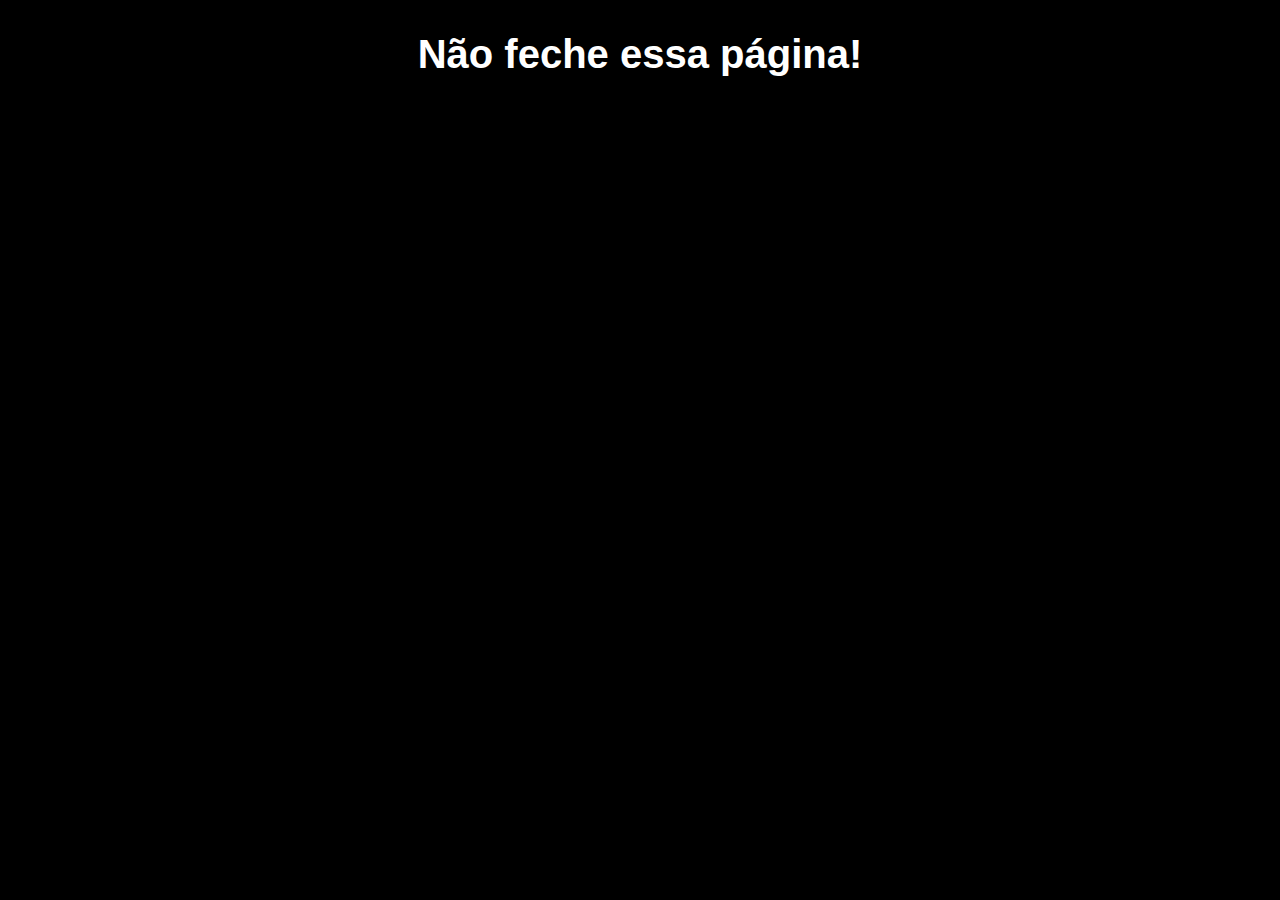
<file: index.html>
<!DOCTYPE html>
<html lang="pt-br">

<head>
    <meta charset="UTF-8" />
    <meta name="viewport" content="width=device-width, initial-scale=1" />
    <title>VTurb Page</title>

    <!--Bootstrap-->
    <link href="https://cdn.jsdelivr.net/npm/bootstrap@5.3.2/dist/css/bootstrap.min.css" rel="stylesheet">

    <!--Icone do site-->
    <link rel="shortcut icon" type="image/x-icon" href="assets/capa-curso.jpeg">

    <!--CSS-->
    <link rel="stylesheet" href="css/index.css">
</head>

<body>

    <div class="central-container">
        <h1 class="fw-bold mb-3">Não feche essa página!</h1>

        <div class="video-container">
            <iframe
                src="https://scripts.converteai.net/d31a78cc-60f1-4b42-bf38-9c4de34467c7/players/681bc8510e75485d47123829/embed.html"
                title="VTurb Video" allow="autoplay; encrypted-media" allowfullscreen>
            </iframe>
        </div>

        <!--<a href="checkout-section.html" class="btn-acessar">Acesse agora</a>-->
    </div>

</body>

</html>
</file>
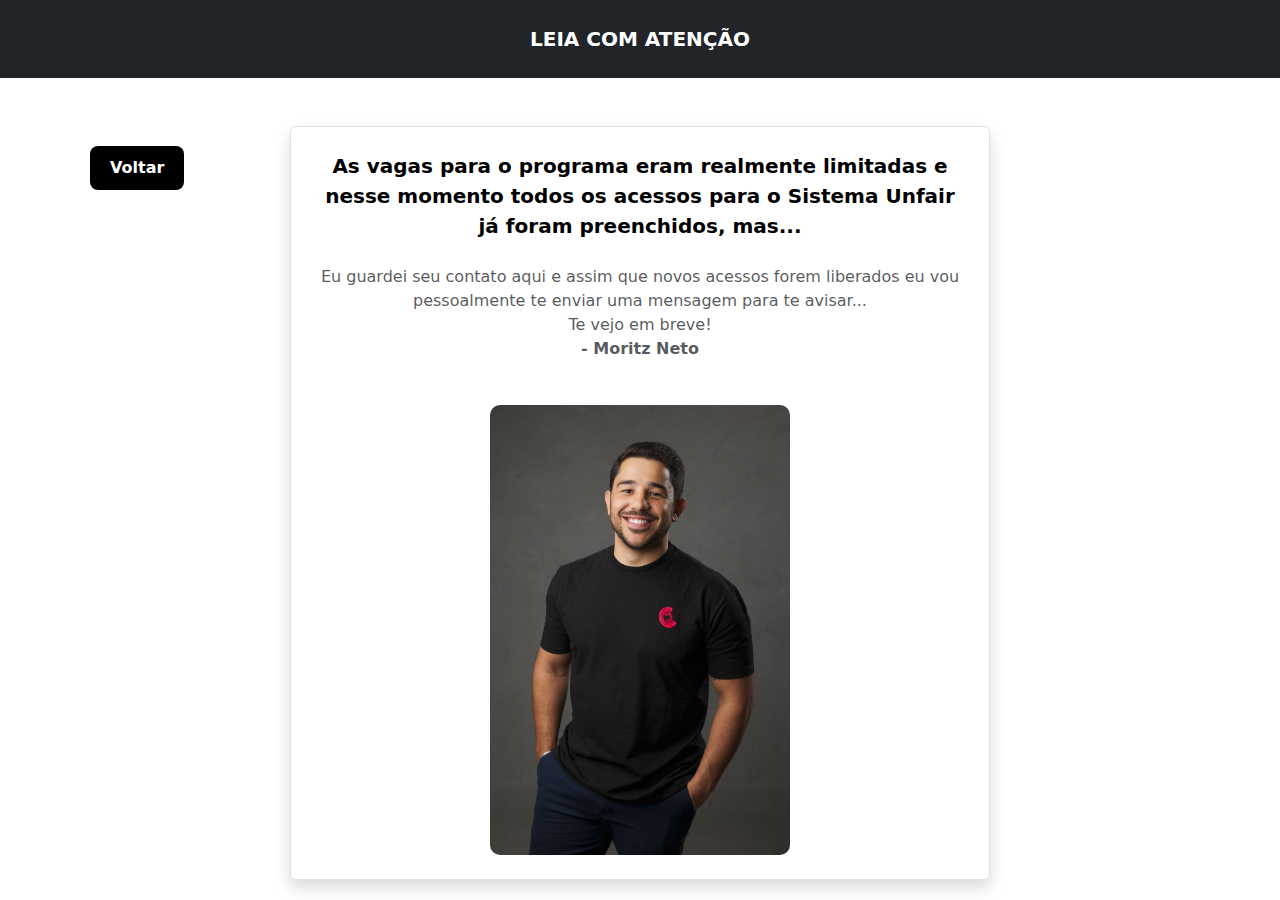
<file: obrigado_page.html>
<!DOCTYPE html>
<html lang="pt-br">

<head>
    <meta charset="UTF-8" />
    <meta name="viewport" content="width=device-width, initial-scale=1.0" />
    <title>Obrigado - MEI Elite</title>

    <!--Bootstrap-->
    <link href="https://cdn.jsdelivr.net/npm/bootstrap@5.3.2/dist/css/bootstrap.min.css" rel="stylesheet">

    <!--CSS-->
    <link rel="stylesheet" href="css/obrigado_page.css">

    <!--Icone do site-->
    <link rel="shortcut icon" type="image/x-icon" href="assets/capa-curso.jpeg">
</head>

<body>

    <!-- Cabeçalho -->
    <div class="bg-dark text-white text-center py-4 fs-5 fw-bold">
        LEIA COM ATENÇÃO
    </div>

    <!-- Conteúdo principal -->
    <div class="container mt-5 position-relative">
        <button onclick="window.location.href='index.html'" class="voltar-btn">Voltar</button>

        <div class="mx-auto p-4 border rounded shadow text-center" style="max-width: 700px;">
            <p class="fw-semibold fs-5 mb-4">
                As vagas para o programa eram realmente limitadas e nesse momento todos os acessos para o
                Sistema Unfair já foram preenchidos, mas...
            </p>

            <p class="text-muted mb-4">
                Eu guardei seu contato aqui e assim que novos acessos forem liberados eu vou pessoalmente te enviar uma
                mensagem para te avisar... <br />
                Te vejo em breve! <br />
                <strong>- Moritz Neto</strong>
            </p>

            <img src="assets/otavio.jpeg" alt="Imagem obrigado" class="capa" />
        </div>
    </div>

</body>

</html>
</file>
<file: css/index.css>
body {
    background-color: black;
    color: white;
    font-family: Arial, sans-serif;
}

.highlight {
    color: #ff3333;
    font-weight: bold;
}

.central-container {
    max-width: 800px;
    margin: 0 auto;
    text-align: center;
    padding: 30px;
}

.video-container {
    position: relative;
    width: 100%;
    aspect-ratio: 16 / 9;
    border-radius: 10px;
    overflow: hidden;
    margin: 30px auto;
}

.video-container iframe {
    position: absolute;
    top: 0;
    left: 0;
    width: 100%;
    height: 100%;
    border: none;
}

.btn-acessar {
    background-color: #d80000;
    color: white;
    padding: 12px 30px;
    font-size: 1.25rem;
    border-radius: 50px;
    font-weight: bold;
    text-decoration: none;
    display: inline-block;
    margin-top: 20px;
}

.btn-acessar:hover {
    background-color: #b80000;
    color: white;
}

.checkout-section {
    min-height: 100vh;
    background-color: white;
    padding-top: 60px;
}

.btn-dark {
    background-color: black !important;
    border-color: black !important;
}

.btn-dark:hover {
    background-color: #333 !important;
}

button.btn-dark.position-absolute {
    font-weight: bold;
    padding: 10px 20px;
    border-radius: 10px;
}

.border {
    border: 1px solid #ccc !important;
}

.bg-light {
    background-color: #f8f9fa !important;
}

h2 {
    font-size: 1.5rem;
}

h4 {
    font-size: 1.2rem;
}

.fs-5 {
    font-size: 1.25rem;
}

input.form-control {
    font-size: 0.95rem;
    padding: 10px;
}

input.form-control:focus {
    border-color: #000;
    box-shadow: none;
}

.invalid-feedback {
    font-size: 0.8rem;
}

.capa {
    width: 300px;
    max-width: 100%;
    border-radius: 10px;
    margin-top: 20px;
}
</file>
<file: css/obrigado_page.css>
body {
    background-color: white;
    color: black;
}

.voltar-btn {
    position: absolute;
    top: 20px;
    left: 20px;
    font-weight: bold;
    padding: 10px 20px;
    background-color: black;
    color: white;
    border: none;
    border-radius: 8px;
    cursor: pointer;
}

.voltar-btn:hover {
    color: #ccc;
}

.capa {
    width: 300px;
    max-width: 100%;
    border-radius: 10px;
    margin-top: 20px;
}
</file>
